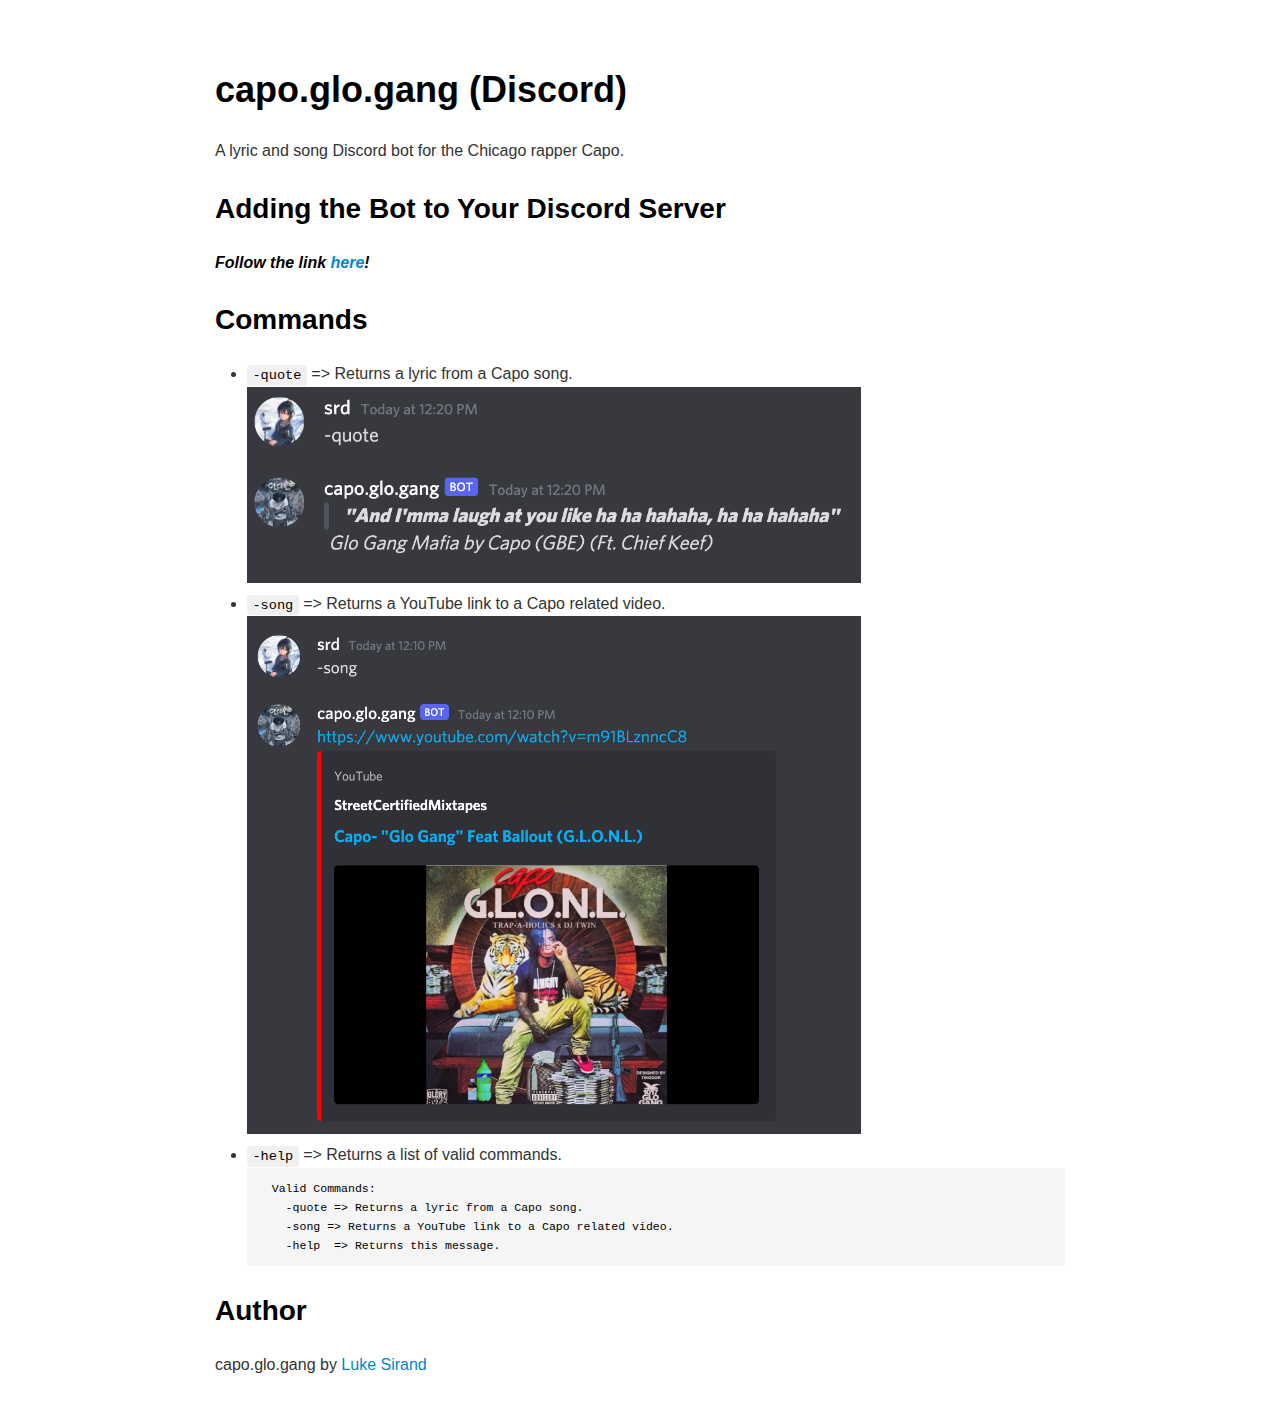
<file: documents/capo_bot_readme.html>
<!DOCTYPE html><html><head>
      <title>README</title>
      <meta charset="utf-8">
      <meta name="viewport" content="width=device-width, initial-scale=1.0">
      
      <link rel="stylesheet" href="file:////Users/lukesirand/.vscode/extensions/shd101wyy.markdown-preview-enhanced-0.5.21/node_modules/@shd101wyy/mume/dependencies/katex/katex.min.css">
      
      
      
      
      
      
      
      
      
      <style>
      /**
 * prism.js Github theme based on GitHub's theme.
 * @author Sam Clarke
 */
code[class*="language-"],
pre[class*="language-"] {
  color: #333;
  background: none;
  font-family: Consolas, "Liberation Mono", Menlo, Courier, monospace;
  text-align: left;
  white-space: pre;
  word-spacing: normal;
  word-break: normal;
  word-wrap: normal;
  line-height: 1.4;

  -moz-tab-size: 8;
  -o-tab-size: 8;
  tab-size: 8;

  -webkit-hyphens: none;
  -moz-hyphens: none;
  -ms-hyphens: none;
  hyphens: none;
}

/* Code blocks */
pre[class*="language-"] {
  padding: .8em;
  overflow: auto;
  /* border: 1px solid #ddd; */
  border-radius: 3px;
  /* background: #fff; */
  background: #f5f5f5;
}

/* Inline code */
:not(pre) > code[class*="language-"] {
  padding: .1em;
  border-radius: .3em;
  white-space: normal;
  background: #f5f5f5;
}

.token.comment,
.token.blockquote {
  color: #969896;
}

.token.cdata {
  color: #183691;
}

.token.doctype,
.token.punctuation,
.token.variable,
.token.macro.property {
  color: #333;
}

.token.operator,
.token.important,
.token.keyword,
.token.rule,
.token.builtin {
  color: #a71d5d;
}

.token.string,
.token.url,
.token.regex,
.token.attr-value {
  color: #183691;
}

.token.property,
.token.number,
.token.boolean,
.token.entity,
.token.atrule,
.token.constant,
.token.symbol,
.token.command,
.token.code {
  color: #0086b3;
}

.token.tag,
.token.selector,
.token.prolog {
  color: #63a35c;
}

.token.function,
.token.namespace,
.token.pseudo-element,
.token.class,
.token.class-name,
.token.pseudo-class,
.token.id,
.token.url-reference .token.variable,
.token.attr-name {
  color: #795da3;
}

.token.entity {
  cursor: help;
}

.token.title,
.token.title .token.punctuation {
  font-weight: bold;
  color: #1d3e81;
}

.token.list {
  color: #ed6a43;
}

.token.inserted {
  background-color: #eaffea;
  color: #55a532;
}

.token.deleted {
  background-color: #ffecec;
  color: #bd2c00;
}

.token.bold {
  font-weight: bold;
}

.token.italic {
  font-style: italic;
}


/* JSON */
.language-json .token.property {
  color: #183691;
}

.language-markup .token.tag .token.punctuation {
  color: #333;
}

/* CSS */
code.language-css,
.language-css .token.function {
  color: #0086b3;
}

/* YAML */
.language-yaml .token.atrule {
  color: #63a35c;
}

code.language-yaml {
  color: #183691;
}

/* Ruby */
.language-ruby .token.function {
  color: #333;
}

/* Markdown */
.language-markdown .token.url {
  color: #795da3;
}

/* Makefile */
.language-makefile .token.symbol {
  color: #795da3;
}

.language-makefile .token.variable {
  color: #183691;
}

.language-makefile .token.builtin {
  color: #0086b3;
}

/* Bash */
.language-bash .token.keyword {
  color: #0086b3;
}

/* highlight */
pre[data-line] {
  position: relative;
  padding: 1em 0 1em 3em;
}
pre[data-line] .line-highlight-wrapper {
  position: absolute;
  top: 0;
  left: 0;
  background-color: transparent;
  display: block;
  width: 100%;
}

pre[data-line] .line-highlight {
  position: absolute;
  left: 0;
  right: 0;
  padding: inherit 0;
  margin-top: 1em;
  background: hsla(24, 20%, 50%,.08);
  background: linear-gradient(to right, hsla(24, 20%, 50%,.1) 70%, hsla(24, 20%, 50%,0));
  pointer-events: none;
  line-height: inherit;
  white-space: pre;
}

pre[data-line] .line-highlight:before, 
pre[data-line] .line-highlight[data-end]:after {
  content: attr(data-start);
  position: absolute;
  top: .4em;
  left: .6em;
  min-width: 1em;
  padding: 0 .5em;
  background-color: hsla(24, 20%, 50%,.4);
  color: hsl(24, 20%, 95%);
  font: bold 65%/1.5 sans-serif;
  text-align: center;
  vertical-align: .3em;
  border-radius: 999px;
  text-shadow: none;
  box-shadow: 0 1px white;
}

pre[data-line] .line-highlight[data-end]:after {
  content: attr(data-end);
  top: auto;
  bottom: .4em;
}html body{font-family:"Helvetica Neue",Helvetica,"Segoe UI",Arial,freesans,sans-serif;font-size:16px;line-height:1.6;color:#333;background-color:#fff;overflow:initial;box-sizing:border-box;word-wrap:break-word}html body>:first-child{margin-top:0}html body h1,html body h2,html body h3,html body h4,html body h5,html body h6{line-height:1.2;margin-top:1em;margin-bottom:16px;color:#000}html body h1{font-size:2.25em;font-weight:300;padding-bottom:.3em}html body h2{font-size:1.75em;font-weight:400;padding-bottom:.3em}html body h3{font-size:1.5em;font-weight:500}html body h4{font-size:1.25em;font-weight:600}html body h5{font-size:1.1em;font-weight:600}html body h6{font-size:1em;font-weight:600}html body h1,html body h2,html body h3,html body h4,html body h5{font-weight:600}html body h5{font-size:1em}html body h6{color:#5c5c5c}html body strong{color:#000}html body del{color:#5c5c5c}html body a:not([href]){color:inherit;text-decoration:none}html body a{color:#08c;text-decoration:none}html body a:hover{color:#00a3f5;text-decoration:none}html body img{max-width:100%}html body>p{margin-top:0;margin-bottom:16px;word-wrap:break-word}html body>ul,html body>ol{margin-bottom:16px}html body ul,html body ol{padding-left:2em}html body ul.no-list,html body ol.no-list{padding:0;list-style-type:none}html body ul ul,html body ul ol,html body ol ol,html body ol ul{margin-top:0;margin-bottom:0}html body li{margin-bottom:0}html body li.task-list-item{list-style:none}html body li>p{margin-top:0;margin-bottom:0}html body .task-list-item-checkbox{margin:0 .2em .25em -1.8em;vertical-align:middle}html body .task-list-item-checkbox:hover{cursor:pointer}html body blockquote{margin:16px 0;font-size:inherit;padding:0 15px;color:#5c5c5c;background-color:#f0f0f0;border-left:4px solid #d6d6d6}html body blockquote>:first-child{margin-top:0}html body blockquote>:last-child{margin-bottom:0}html body hr{height:4px;margin:32px 0;background-color:#d6d6d6;border:0 none}html body table{margin:10px 0 15px 0;border-collapse:collapse;border-spacing:0;display:block;width:100%;overflow:auto;word-break:normal;word-break:keep-all}html body table th{font-weight:bold;color:#000}html body table td,html body table th{border:1px solid #d6d6d6;padding:6px 13px}html body dl{padding:0}html body dl dt{padding:0;margin-top:16px;font-size:1em;font-style:italic;font-weight:bold}html body dl dd{padding:0 16px;margin-bottom:16px}html body code{font-family:Menlo,Monaco,Consolas,'Courier New',monospace;font-size:.85em !important;color:#000;background-color:#f0f0f0;border-radius:3px;padding:.2em 0}html body code::before,html body code::after{letter-spacing:-0.2em;content:"\00a0"}html body pre>code{padding:0;margin:0;font-size:.85em !important;word-break:normal;white-space:pre;background:transparent;border:0}html body .highlight{margin-bottom:16px}html body .highlight pre,html body pre{padding:1em;overflow:auto;font-size:.85em !important;line-height:1.45;border:#d6d6d6;border-radius:3px}html body .highlight pre{margin-bottom:0;word-break:normal}html body pre code,html body pre tt{display:inline;max-width:initial;padding:0;margin:0;overflow:initial;line-height:inherit;word-wrap:normal;background-color:transparent;border:0}html body pre code:before,html body pre tt:before,html body pre code:after,html body pre tt:after{content:normal}html body p,html body blockquote,html body ul,html body ol,html body dl,html body pre{margin-top:0;margin-bottom:16px}html body kbd{color:#000;border:1px solid #d6d6d6;border-bottom:2px solid #c7c7c7;padding:2px 4px;background-color:#f0f0f0;border-radius:3px}@media print{html body{background-color:#fff}html body h1,html body h2,html body h3,html body h4,html body h5,html body h6{color:#000;page-break-after:avoid}html body blockquote{color:#5c5c5c}html body pre{page-break-inside:avoid}html body table{display:table}html body img{display:block;max-width:100%;max-height:100%}html body pre,html body code{word-wrap:break-word;white-space:pre}}.markdown-preview{width:100%;height:100%;box-sizing:border-box}.markdown-preview .pagebreak,.markdown-preview .newpage{page-break-before:always}.markdown-preview pre.line-numbers{position:relative;padding-left:3.8em;counter-reset:linenumber}.markdown-preview pre.line-numbers>code{position:relative}.markdown-preview pre.line-numbers .line-numbers-rows{position:absolute;pointer-events:none;top:1em;font-size:100%;left:0;width:3em;letter-spacing:-1px;border-right:1px solid #999;-webkit-user-select:none;-moz-user-select:none;-ms-user-select:none;user-select:none}.markdown-preview pre.line-numbers .line-numbers-rows>span{pointer-events:none;display:block;counter-increment:linenumber}.markdown-preview pre.line-numbers .line-numbers-rows>span:before{content:counter(linenumber);color:#999;display:block;padding-right:.8em;text-align:right}.markdown-preview .mathjax-exps .MathJax_Display{text-align:center !important}.markdown-preview:not([for="preview"]) .code-chunk .btn-group{display:none}.markdown-preview:not([for="preview"]) .code-chunk .status{display:none}.markdown-preview:not([for="preview"]) .code-chunk .output-div{margin-bottom:16px}.scrollbar-style::-webkit-scrollbar{width:8px}.scrollbar-style::-webkit-scrollbar-track{border-radius:10px;background-color:transparent}.scrollbar-style::-webkit-scrollbar-thumb{border-radius:5px;background-color:rgba(150,150,150,0.66);border:4px solid rgba(150,150,150,0.66);background-clip:content-box}html body[for="html-export"]:not([data-presentation-mode]){position:relative;width:100%;height:100%;top:0;left:0;margin:0;padding:0;overflow:auto}html body[for="html-export"]:not([data-presentation-mode]) .markdown-preview{position:relative;top:0}@media screen and (min-width:914px){html body[for="html-export"]:not([data-presentation-mode]) .markdown-preview{padding:2em calc(50% - 457px + 2em)}}@media screen and (max-width:914px){html body[for="html-export"]:not([data-presentation-mode]) .markdown-preview{padding:2em}}@media screen and (max-width:450px){html body[for="html-export"]:not([data-presentation-mode]) .markdown-preview{font-size:14px !important;padding:1em}}@media print{html body[for="html-export"]:not([data-presentation-mode]) #sidebar-toc-btn{display:none}}html body[for="html-export"]:not([data-presentation-mode]) #sidebar-toc-btn{position:fixed;bottom:8px;left:8px;font-size:28px;cursor:pointer;color:inherit;z-index:99;width:32px;text-align:center;opacity:.4}html body[for="html-export"]:not([data-presentation-mode])[html-show-sidebar-toc] #sidebar-toc-btn{opacity:1}html body[for="html-export"]:not([data-presentation-mode])[html-show-sidebar-toc] .md-sidebar-toc{position:fixed;top:0;left:0;width:300px;height:100%;padding:32px 0 48px 0;font-size:14px;box-shadow:0 0 4px rgba(150,150,150,0.33);box-sizing:border-box;overflow:auto;background-color:inherit}html body[for="html-export"]:not([data-presentation-mode])[html-show-sidebar-toc] .md-sidebar-toc::-webkit-scrollbar{width:8px}html body[for="html-export"]:not([data-presentation-mode])[html-show-sidebar-toc] .md-sidebar-toc::-webkit-scrollbar-track{border-radius:10px;background-color:transparent}html body[for="html-export"]:not([data-presentation-mode])[html-show-sidebar-toc] .md-sidebar-toc::-webkit-scrollbar-thumb{border-radius:5px;background-color:rgba(150,150,150,0.66);border:4px solid rgba(150,150,150,0.66);background-clip:content-box}html body[for="html-export"]:not([data-presentation-mode])[html-show-sidebar-toc] .md-sidebar-toc a{text-decoration:none}html body[for="html-export"]:not([data-presentation-mode])[html-show-sidebar-toc] .md-sidebar-toc ul{padding:0 1.6em;margin-top:.8em}html body[for="html-export"]:not([data-presentation-mode])[html-show-sidebar-toc] .md-sidebar-toc li{margin-bottom:.8em}html body[for="html-export"]:not([data-presentation-mode])[html-show-sidebar-toc] .md-sidebar-toc ul{list-style-type:none}html body[for="html-export"]:not([data-presentation-mode])[html-show-sidebar-toc] .markdown-preview{left:300px;width:calc(100% -  300px);padding:2em calc(50% - 457px -  150px);margin:0;box-sizing:border-box}@media screen and (max-width:1274px){html body[for="html-export"]:not([data-presentation-mode])[html-show-sidebar-toc] .markdown-preview{padding:2em}}@media screen and (max-width:450px){html body[for="html-export"]:not([data-presentation-mode])[html-show-sidebar-toc] .markdown-preview{width:100%}}html body[for="html-export"]:not([data-presentation-mode]):not([html-show-sidebar-toc]) .markdown-preview{left:50%;transform:translateX(-50%)}html body[for="html-export"]:not([data-presentation-mode]):not([html-show-sidebar-toc]) .md-sidebar-toc{display:none}
/* Please visit the URL below for more information: */
/*   https://shd101wyy.github.io/markdown-preview-enhanced/#/customize-css */

      </style>
    </head>
    <body for="html-export">
      <div class="mume markdown-preview  ">
      <h1 class="mume-header" id="capoglogang-discord">capo.glo.gang (Discord)</h1>

<p>A lyric and song Discord bot for the Chicago rapper Capo.</p>
<h2 class="mume-header" id="adding-the-bot-to-your-discord-server">Adding the Bot to Your Discord Server</h2>

<p><em><strong>Follow the link <a href="https://discord.com/oauth2/authorize?client_id=858220810325065739&amp;scope=bot">here</a>!</strong></em></p>
<h2 class="mume-header" id="commands">Commands</h2>

<ul>
<li>
<p><code>-quote</code> =&gt; Returns a lyric from a Capo song.</p>
<img src="bot_images/quote-ex.png" width="75%">
</li>
<li>
<p><code>-song</code>  =&gt; Returns a YouTube link to a Capo related video.</p>
<img src="bot_images/song-ex.png" width="75%">
</li>
<li>
<p><code>-help</code>  =&gt; Returns a list of valid commands.</p>
<pre data-role="codeBlock" data-info="console" class="language-console"><code>  Valid Commands:
    -quote =&gt; Returns a lyric from a Capo song.
    -song =&gt; Returns a YouTube link to a Capo related video.
    -help  =&gt; Returns this message.
</code></pre></li>
</ul>
<h2 class="mume-header" id="author">Author</h2>

<p>capo.glo.gang by <a href="https://sirandluke.github.io/">Luke Sirand</a></p>

      </div>
      
      
    
    
    
    
    
    
    
    
  
    </body></html>
</file>
